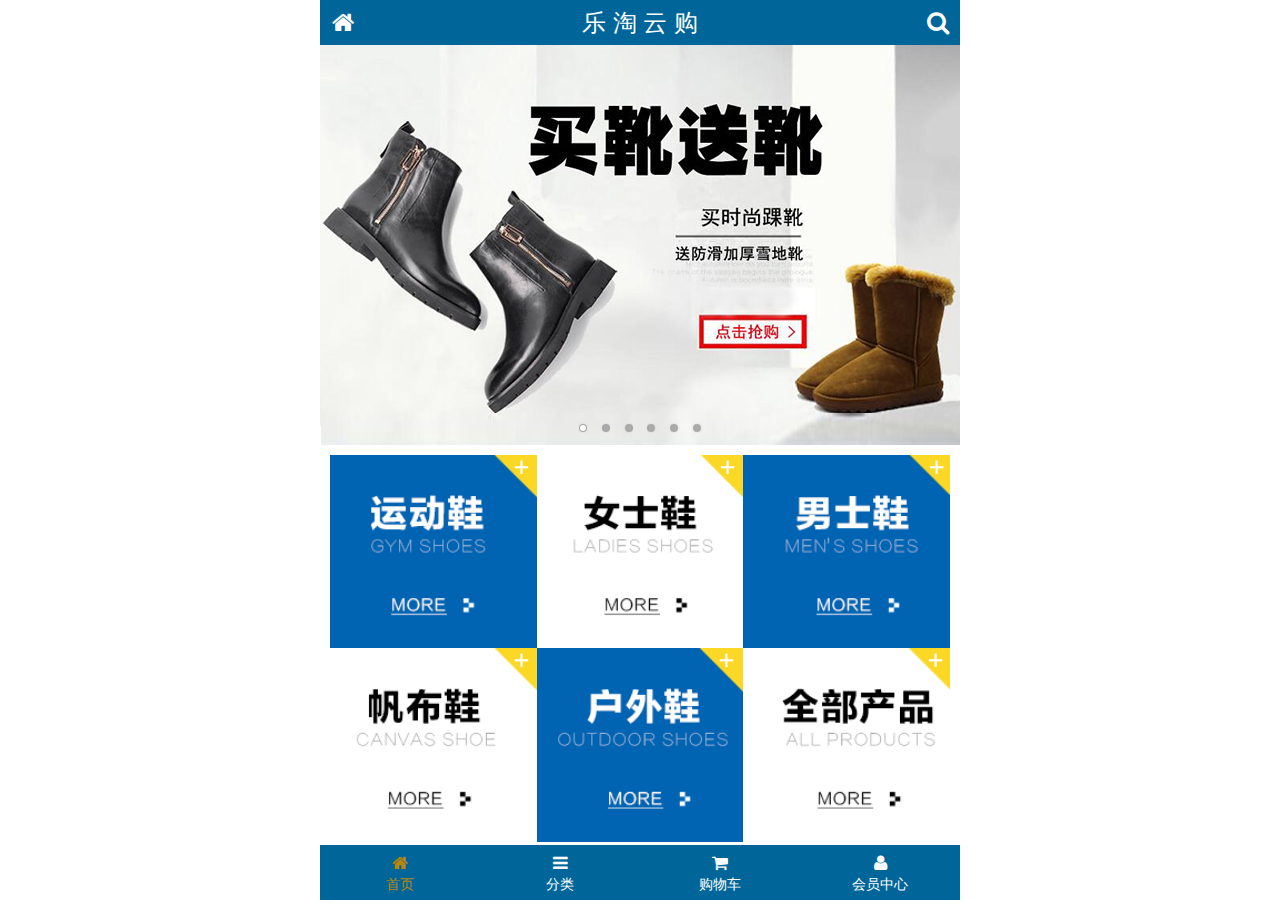
<file: public/mm/index.html>
<!DOCTYPE html>
<html>
<head lang="en">
    <meta charset="UTF-8">
    <meta name="viewport"
          content="width=device-width, user-scalable=no, initial-scale=1.0, maximum-scale=1.0, minimum-scale=1.0"/>
    <title>小乐淘首页</title>
    <link rel="stylesheet" href="lib/mui/css/mui.min.css"/>
    <link rel="stylesheet" href="lib/fa/css/font-awesome.min.css"/>
    <link rel="stylesheet" href="css/common.css"/>
    <link rel="stylesheet" href="css/index.css"/>
</head>
<body>
    <div class="container">
        <!--头部-->
        <div class="header">
            <a href="index.html" class="left"><span class="fa fa-home"></span></a>
            <h3>乐 淘 云 购</h3>
            <a href="#" class="right"><span class="fa fa-search"></span></a>
        </div>
        <!--主体部分-->
        <div class="main">
            <!--区域滚动-->
            <div class="mui-scroll-wrapper">
                <div class="mui-scroll">
                    <!--这里放置真实显示的DOM内容-->
                    <!--轮播图-->
                    <div class="mui-slider">
                        <div class="mui-slider-group mui-slider-loop">
                            <!--支持循环，需要重复图片节点-->
                            <div class="mui-slider-item mui-slider-item-duplicate"><a href="#"><img src="images/banner6.png" /></a></div>
                            <div class="mui-slider-item"><a href="#"><img src="images/banner1.png" /></a></div>
                            <div class="mui-slider-item"><a href="#"><img src="images/banner2.png" /></a></div>
                            <div class="mui-slider-item"><a href="#"><img src="images/banner3.png" /></a></div>
                            <div class="mui-slider-item"><a href="#"><img src="images/banner4.png" /></a></div>
                            <div class="mui-slider-item"><a href="#"><img src="images/banner5.png" /></a></div>
                            <div class="mui-slider-item"><a href="#"><img src="images/banner6.png" /></a></div>
                            <!--支持循环，需要重复图片节点-->
                            <div class="mui-slider-item mui-slider-item-duplicate"><a href="#"><img src="images/banner1.png" /></a></div>
                        </div>
                        <!--小圆点-->
                        <div class="mui-slider-indicator">
                            <div class="mui-indicator mui-active"></div>
                            <div class="mui-indicator"></div>
                            <div class="mui-indicator"></div>
                            <div class="mui-indicator"></div>
                            <div class="mui-indicator"></div>
                            <div class="mui-indicator"></div>
                        </div>
                    </div>
                    <!--导航-->
                    <div class="nav ">
                        <ul class="mui-clearfix">
                            <li><a href="#"><img src="images/nav1.png" /></a></li>
                            <li><a href="#"><img src="images/nav2.png" /></a></li>
                            <li><a href="#"><img src="images/nav3.png" /></a></li>
                            <li><a href="#"><img src="images/nav4.png" /></a></li>
                            <li><a href="#"><img src="images/nav5.png" /></a></li>
                            <li><a href="#"><img src="images/nav6.png" /></a></li>
                        </ul>
                    </div>
                    <!--产品部分-->
                    <div class="product">
                        <ul>
                            <li>
                                <a href="#"><img src="images/product.jpg" />
                                    <p class="mui-ellipsis-2">adidas阿迪达斯 男式 场下休闲篮球鞋S83700场下休闲篮球鞋S83700 </p>
                                    <div class="price">
                                        <span class="new">&yen;560</span>
                                        <span class="old">￥660</span>
                                    </div>

                                    <button class="mui-btn mui-btn-blue">立即购买</button>
                                </a>
                            </li>
                            <li>
                                <a href="#"><img src="images/product.jpg" />
                                    <p class="mui-ellipsis-2">adidas阿迪达斯 男式 场下休闲篮球鞋S83700场下休闲篮球鞋S83700 </p>
                                    <div class="price">
                                        <span class="new">&yen;560</span>
                                        <span class="old">￥660</span>
                                    </div>

                                    <button class="mui-btn mui-btn-blue">立即购买</button>
                                </a>
                            </li>
                            <li>
                                <a href="#"><img src="images/product.jpg" />
                                    <p class="mui-ellipsis-2">adidas阿迪达斯 男式 场下休闲篮球鞋S83700场下休闲篮球鞋S83700 </p>
                                    <div class="price">
                                        <span class="new">&yen;560</span>
                                        <span class="old">￥660</span>
                                    </div>

                                    <button class="mui-btn mui-btn-blue">立即购买</button>
                                </a>
                            </li>
                            <li>
                                <a href="#"><img src="images/product.jpg" />
                                    <p class="mui-ellipsis-2">adidas阿迪达斯 男式 场下休闲篮球鞋S83700场下休闲篮球鞋S83700 </p>
                                    <div class="price">
                                        <span class="new">&yen;560</span>
                                        <span class="old">￥660</span>
                                    </div>

                                    <button class="mui-btn mui-btn-blue">立即购买</button>
                                </a>
                            </li>
                        </ul>
                    </div>
                </div>
            </div>
        </div>
        <!--底部-->
        <div class="footer">
            <ul class="mui-clearfix">
                <li ><a href="index.html" class="now"><span class="fa fa-home"></span><p>首页</p></a></li>
                <li><a href="category.html"><span class="fa fa-bars"></span><p>分类</p></a></li>
                <li><a href="#"><span class="fa fa-shopping-cart"></span><p>购物车</p></a></li>
                <li><a href="#"><span class="fa fa-user"></span><p>会员中心</p></a></li>
            </ul>
        </div>
    </div>

    <script src="lib/mui/js/mui.min.js"></script>
    <script src="js/common.js"></script>
</body>
</html>
</file>
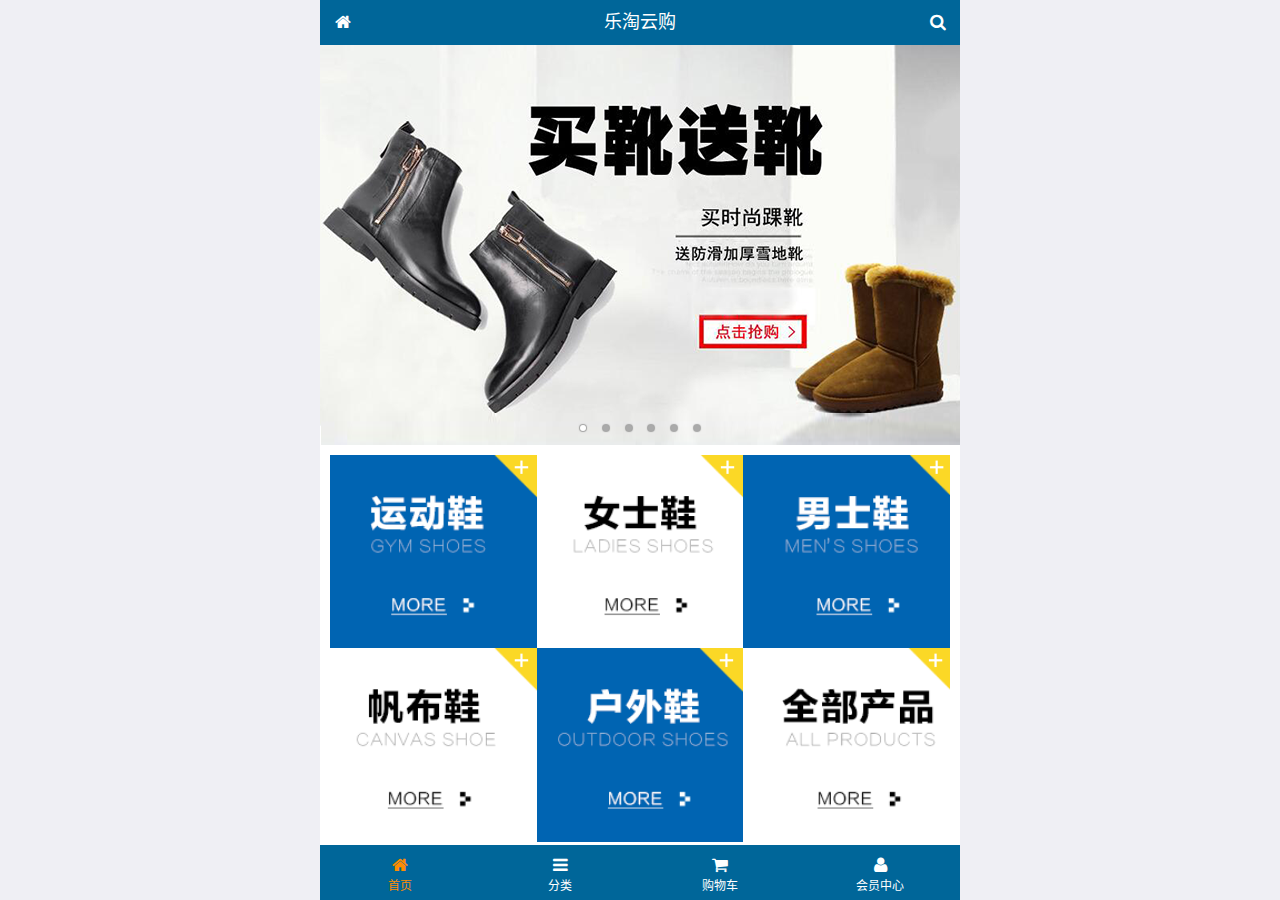
<file: public/mobile/index.html>
<!DOCTYPE html>
<html lang="zh-CN">
<head>
  <meta charset="UTF-8">
  <meta name="viewport"
        content="width=device-width, user-scalable=no, initial-scale=1.0, maximum-scale=1.0, minimum-scale=1.0">
  <title>乐淘商城-首页</title>
  <link rel="icon" href="favicon.ico" type="image/x-icon">
  <link rel="stylesheet" href="lib/mui/css/mui.css">
  <link rel="stylesheet" href="lib/fa/css/font-awesome.css">
  <link rel="stylesheet" href="css/common.css">
  <link rel="stylesheet" href="css/index.css">

</head>
<body>

<div class="lt_container">
  
  <div class="lt_header">
    <a class="icon_left" href="index.html"><span class="fa fa-home"></span></a>
    <h4>乐淘云购</h4>
    <a class="icon_right" href="search.html"><span class="fa fa-search"></span></a>
  </div>

  <div class="lt_main">

    <!--滚动容器的父盒子-->
    <div class="mui-scroll-wrapper">
      <!--子盒子-->
      <div class="mui-scroll">
        <!--这里放置真实显示的DOM内容-->

        <!--轮播图-->
        <div class="mui-slider">
          <div class="mui-slider-group mui-slider-loop">
          <div class="mui-slider-item mui-slider-item-duplicate"><a href="#"><img src="images/banner6.png" /></a></div>
          <div class="mui-slider-item"><a href="#"><img src="images/banner1.png" /></a></div>
          <div class="mui-slider-item"><a href="#"><img src="images/banner2.png" /></a></div>
          <div class="mui-slider-item"><a href="#"><img src="images/banner3.png" /></a></div>
          <div class="mui-slider-item"><a href="#"><img src="images/banner4.png" /></a></div>
          <div class="mui-slider-item"><a href="#"><img src="images/banner5.png" /></a></div>
          <div class="mui-slider-item"><a href="#"><img src="images/banner6.png" /></a></div>
          <div class="mui-slider-item mui-slider-item-duplicate"><a href="#"><img src="images/banner1.png" /></a></div>
        </div>
          <div class="mui-slider-indicator">
            <div class="mui-indicator mui-active"></div>
            <div class="mui-indicator"></div>
            <div class="mui-indicator"></div>
            <div class="mui-indicator"></div>
            <div class="mui-indicator"></div>
            <div class="mui-indicator"></div>
          </div>
        </div>

        <!--导航栏-->
        <div class="lt_nav">

          <ul class="mui-clearfix">
            <li><a href="#"><img src="images/nav1.png" alt=""></a></li>
            <li><a href="#"><img src="images/nav2.png" alt=""></a></li>
            <li><a href="#"><img src="images/nav3.png" alt=""></a></li>
            <li><a href="#"><img src="images/nav4.png" alt=""></a></li>
            <li><a href="#"><img src="images/nav5.png" alt=""></a></li>
            <li><a href="#"><img src="images/nav6.png" alt=""></a></li>
          </ul>

        </div>
        
        
        <!--商品区域-->
        <div class="lt_product mui-clearfix">
  
          <a href="#" class="item">
            <img src="images/product.jpg" alt="">
            <p class="mui-ellipsis-2">adidas阿迪达斯 男式 场下休闲篮球鞋S83700场下休闲篮球鞋S83700 </p>
            <p>
              <span class="price">&yen;560</span>
              <span class="oldPrice">&yen;580</span>
            </p>
            <button class="mui-btn mui-btn-blue">立即购买</button>
          </a>
          <a href="#" class="item">
            <img src="images/product.jpg" alt="">
            <p class="mui-ellipsis-2">adidas阿迪达斯 男式 场下休闲篮球鞋S83700场下休闲篮球鞋S83700 </p>
            <p>
              <span class="price">&yen;560</span>
              <span class="oldPrice">&yen;580</span>
            </p>
            <button class="mui-btn mui-btn-blue">立即购买</button>
          </a>
          <a href="#" class="item">
            <img src="images/product.jpg" alt="">
            <p class="mui-ellipsis-2">adidas阿迪达斯 男式 场下休闲篮球鞋S83700场下休闲篮球鞋S83700 </p>
            <p>
              <span class="price">&yen;560</span>
              <span class="oldPrice">&yen;580</span>
            </p>
            <button class="mui-btn mui-btn-blue">立即购买</button>
          </a>
          <a href="#" class="item">
            <img src="images/product.jpg" alt="">
            <p class="mui-ellipsis-2">adidas阿迪达斯 男式 场下休闲篮球鞋S83700场下休闲篮球鞋S83700 </p>
            <p>
              <span class="price">&yen;560</span>
              <span class="oldPrice">&yen;580</span>
            </p>
            <button class="mui-btn mui-btn-blue">立即购买</button>
          </a>
          
        </div>

      </div>
    </div>

  </div>

  <div class="lt_footer">
    <ul class="mui-clearfix">
      <li class="now">
        <a href="index.html">
          <span class="fa fa-home"></span>
          <p>首页</p>
        </a>
      </li>
      <li>
        <a href="category.html">
          <span class="fa fa-bars"></span>
          <p>分类</p>
        </a>
      </li>
      <li>
        <a href="cart.html">
          <span class="fa fa-shopping-cart"></span>
          <p>购物车</p>
        </a>
      </li>
      <li>
        <a href="user.html">
          <span class="fa fa-user"></span>
          <p>会员中心</p>
        </a>
      </li>
    </ul>
  </div>
  
</div>


<script src="lib/mui/js/mui.js"></script>
<script src="js/common.js"></script>
</body>
</html>
</file>
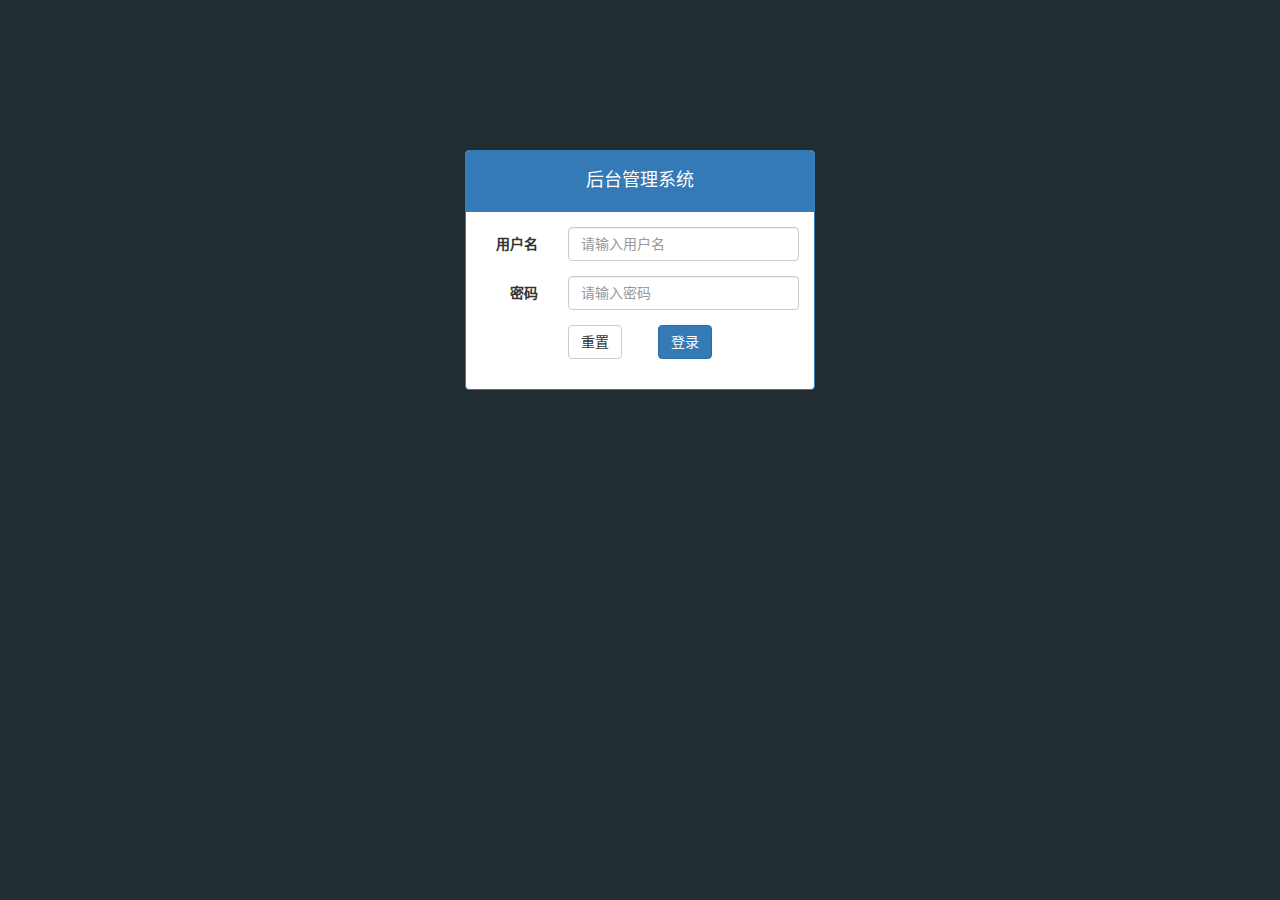
<file: public/manage/login.html>
<!DOCTYPE html>
<html lang="zh-CN">
<head>
  <meta charset="UTF-8">
  <title>乐淘管理系统-登录</title>
  <link rel="stylesheet" href="lib/bootstrap/css/bootstrap.css">
  <link rel="stylesheet" href="lib/bootstrap-validator/css/bootstrapValidator.css">
  <link rel="stylesheet" href="lib/nprogress/nprogress.css">
  <link rel="stylesheet" href="css/common.css">
</head>
<body class="body_bg">


<div class="container">
  <div class="col-md-4 col-md-offset-4">
    <div class="panel panel-primary mt_150">
      <div class="panel-heading">
        <h4>后台管理系统</h4>
      </div>
      <div class="panel-body">
        <form class="form-horizontal">
          <div class="form-group">
            <label for="username" class="col-sm-3 control-label">用户名</label>
            <div class="col-sm-9">
              <input type="text" autocomplete="off" name="username" class="form-control" id="username" placeholder="请输入用户名">
            </div>
          </div>
          <div class="form-group">
            <label for="password" class="col-sm-3 control-label">密码</label>
            <div class="col-sm-9">
              <input type="password" name="password" class="form-control" id="password" placeholder="请输入密码">
            </div>
          </div>
          <div class="form-group">
            <div class="col-sm-offset-3 col-sm-6">
              <button type="reset" class="btn btn-default pull-left">重置</button>
              <button type="submit" class="btn btn-primary pull-right">登录</button>
            </div>
          </div>
        </form>
      </div>
    </div>
  </div>
</div>



<script src="lib/jquery/jquery.js"></script>
<script src="lib/bootstrap/js/bootstrap.js"></script>
<script src="lib/bootstrap-validator/js/bootstrapValidator.js"></script>
<script src="lib/nprogress/nprogress.js"></script>
<script src="js/common.js"></script>
<script src="js/login.js"></script>
</body>
</html>
</file>
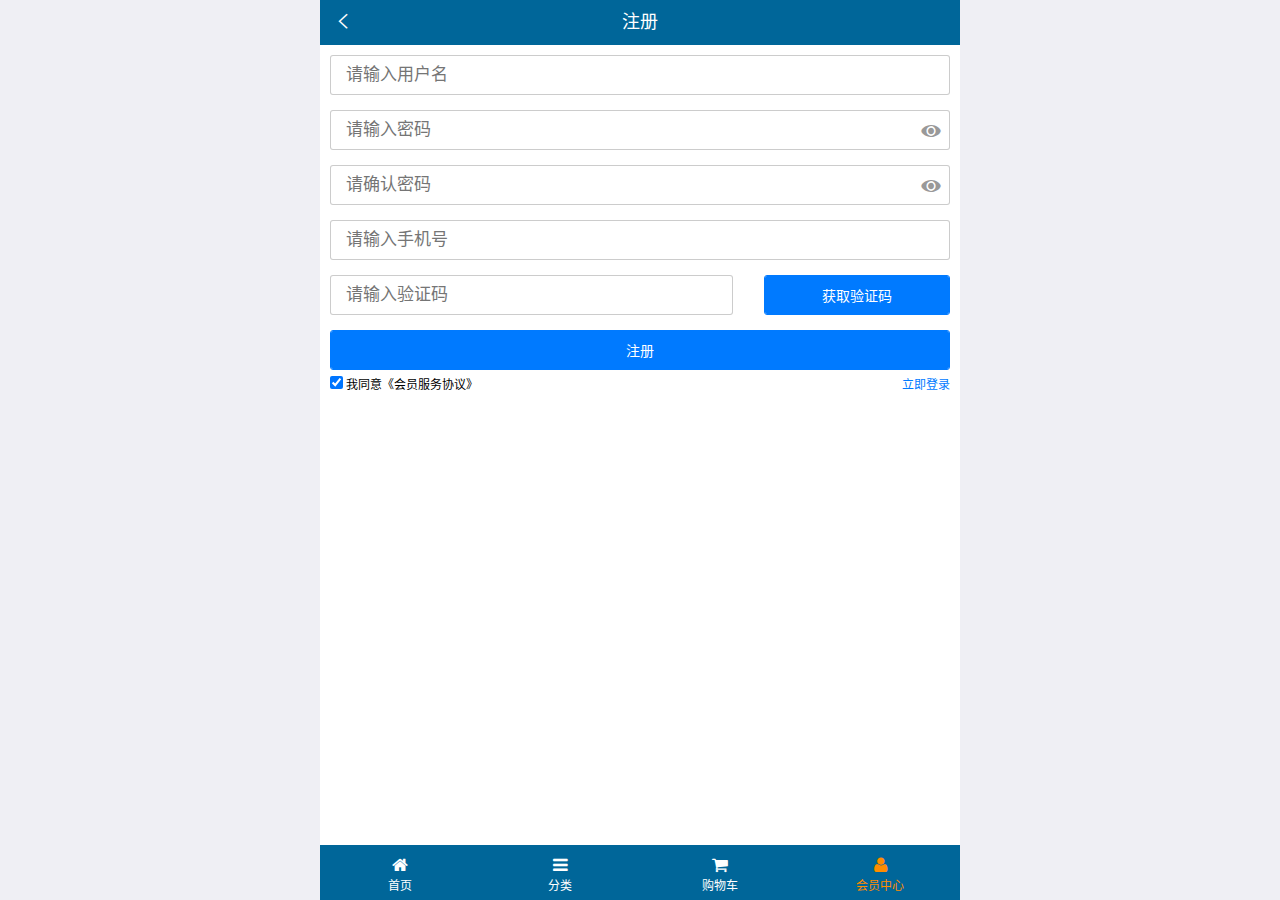
<file: public/mobile/register.html>
<!DOCTYPE html>
<html lang="zh-CN">
<head>
  <meta charset="UTF-8">
  <meta name="viewport"
        content="width=device-width, user-scalable=no, initial-scale=1.0, maximum-scale=1.0, minimum-scale=1.0">
  <title>乐淘商城-会员中心</title>
  <link rel="icon" href="favicon.ico" type="image/x-icon">
  <link rel="stylesheet" href="lib/mui/css/mui.css">
  <link rel="stylesheet" href="lib/fa/css/font-awesome.css">
  <link rel="stylesheet" href="css/common.css">
  <link rel="stylesheet" href="css/register.css">

</head>
<body>

<div class="lt_container">
  
  <div class="lt_header">
    <a class="icon_left" href="javascript:history.go(-1);"><span class="mui-icon mui-icon-arrowleft"></span></a>
    <h4>注册</h4>
  </div>

  <div class="lt_main">

    <form class="myform">
      <div class="mui-input-row">
        <input type="text" name="username" class="mui-input-clear" placeholder="请输入用户名">
      </div>
      <div class="mui-input-row">
        <input type="password" name="password" class="mui-input-password" placeholder="请输入密码">
      </div>
      <div class="mui-input-row">
        <input type="password" name="repassword" class="mui-input-password" placeholder="请确认密码">
      </div>
      <div class="mui-input-row">
        <input type="text" name="mobile" class="mui-input-clear" placeholder="请输入手机号">
      </div>

      <div class="mui-input-row vcode_wrap">
        <input type="text" name="vCode" class="mui-input-clear" placeholder="请输入验证码">
        <button class="mui-btn mui-btn-primary btn_vcode">获取验证码</button>
      </div>

      <div class="mui-input-row">
        <button class="mui-btn mui-btn-primary mui-block btn_register">注册</button>
      </div>

      <div class="mui-input-row tips">
        <span class="mui-pull-left">
          <input type="checkbox" checked>
          我同意《会员服务协议》
        </span>

        <span class="mui-pull-right">
          <a href="login.html">立即登录</a>
        </span>
      </div>


    </form>

  </div>

  <div class="lt_footer">
    <ul class="mui-clearfix">
      <li>
        <a href="index.html">
          <span class="fa fa-home"></span>
          <p>首页</p>
        </a>
      </li>
      <li>
        <a href="category.html">
          <span class="fa fa-bars"></span>
          <p>分类</p>
        </a>
      </li>
      <li>
        <a href="cart.html">
          <span class="fa fa-shopping-cart"></span>
          <p>购物车</p>
        </a>
      </li>
      <li class="now">
        <a href="user.html">
          <span class="fa fa-user"></span>
          <p>会员中心</p>
        </a>
      </li>
    </ul>
  </div>
  
</div>


<script src="lib/mui/js/mui.js"></script>
<script src="lib/zepto/zepto.min.js"></script>
<script src="lib/artTemplate/template-web.js"></script>
<script src="js/common.js"></script>
<script src="js/register.js"></script>
</body>
</html>
</file>
<file: public/mm/css/common.css>
@charset "UTF-8";
html,
body {
    height: 100%;
    background-color: #fff;
}
* {
    margin:0;
    padding:0;
}
ul,ol{
    list-style: none;
}
img {
    width: 100%;
    display: block;
}
.container {
    width: 100%;
    height: 100%;
    min-width: 320px;
    max-width: 640px;
    margin: 0 auto;
    /*background-color: pink;*/
    padding-top:45px;
    padding-bottom: 55px;
    position: relative;
}
.header {
    width: 100%;
    height: 45px;
    background-color: #069;
    position: absolute;
    top:0;
    left:0;
}
.header h3 {
    text-align: center;
    color:#fff;
    line-height: 45px;
    margin: 0 auto;
    font-weight: 500;

}
.header a {
    position: absolute;
    width: 45px;
    height: 45px;
    font-size: 24px;
    color:#fff;
    text-align: center;
    line-height: 45px;
    left:0;
    top:0;
}
.header .right {
    left:auto;
    right:0;
}
/*底部*/
.footer {
    width: 100%;
    height: 55px;
    position: absolute;
    bottom:0;
    background-color: #069;
}
.footer li {
    width: 25%;
    float: left;
    text-align: center;
    padding-top:8px;
}
.footer li a {
    color:#fff;
}
.footer li a p{
    color:#fff;
}
.footer li a.now {
    color:darkgoldenrod;
}
.footer li a.now p {
    color:darkgoldenrod;
}
/*主体部分*/
.main {
    width: 100%;
    height: 100%;
    position: relative;
    top:0;
}
</file>
<file: public/mm/css/index.css>
@charset "UTF-8";
.nav {
    padding:10px;
}
.nav li {
    float: left;
    width: 33.33%;
}
/*产品模块*/
.product {
    padding:10px;
}
.product li {
    float: left;
    width: 48%;
    border: 1px solid #ccc;
    padding:10px;
    margin-bottom: 10px;
}
.product li:nth-child(odd){
    margin-right: 4%;
}
.product li a {
    text-align: center;
}
.product li .new,
.product li .old {
    font-size: 14px;
    color:#9d9d9d;
}
.product li .new {
    color:red;
}
.product li .old {
    text-decoration: line-through;
}
.product li button {
    display: block;
    margin: 10px auto 0;
}
</file>
<file: public/mobile/css/common.css>
@charset "UTF-8";

html,body {
  height: 100%;
}

* {
  margin: 0;
  padding: 0;
  list-style: none;
}

img {
  width: 100%;
  display: block;
}

.lt_container {
  width: 100%;
  height: 100%;
  max-width: 640px;
  min-width: 320px;
  margin: 0 auto;
  position: relative;
  padding-top: 45px;
  padding-bottom: 55px;
}

.lt_header {
  width: 100%;
  height: 45px;
  background-color: #069;
  position: absolute;
  top: 0;
}


.lt_header .icon_left,
.lt_header .icon_right{
  height: 45px;
  width: 45px;
  position: absolute;
  top: 0;
  color: #fff;
  text-align: center;
  line-height: 45px;
}

.lt_header h4 {
  text-align: center;
  line-height: 45px;
  color: #fff;
  font-weight: 400;
  margin: 0;
}

.lt_header .icon_left {
  left: 0;
}

.lt_header .icon_right {
  right: 0;
}




.lt_footer {
  width: 100%;
  height: 55px;
  background-color: #069;
  position: absolute;
  bottom: 0;
}


.lt_footer li {
  float: left;
  width: 25%;
  text-align: center;
  padding-top: 10px;
}

/*这句话是什么意思  必须是.lt_footer下的li并且还要有now这个类才会生效*/
.lt_footer li.now a{
  color: darkorange;
}

.lt_footer li.now p {
  color: darkorange;
}

.lt_footer a {
  color: #fff;
}

.lt_footer p {
  color: #fff;
  font-size: 12px;
  margin: 0;
}



.lt_main {
  width: 100%;
  height: 100%;
  background-color: #fff;
  /*可以保证，所有的内容全部都是在main内部*/
  overflow: hidden;
  position: relative;
}



.lt_product {
  padding: 10px;
}

.lt_product .item {
  display: block;
  float: left;
  width: 48%;
  border: 1px solid #ccc;
  padding: 10px;
  text-align: center;
  margin-bottom: 10px;
}

.lt_product .item:nth-child(odd){
  margin-right: 4%;
}

.lt_product .item .proName {
  height: 39px;
}

.lt_product .item .price {
  color: red;
}

.lt_product .item .oldPrice {
  text-decoration: line-through;
}



.lt_search {
  padding: 10px;
  position: relative;
}

.lt_search .search_input {
  height: 34px;
  border: 1px solid #007aff;
  font-size: 12px;
  border-radius: 5px;
  margin: 0;
}

.lt_search .search_btn {
  position: absolute;
  right: 10px;
  top: 10px;
  border-radius: 0 5px 5px 0;
}
</file>
<file: public/mobile/css/index.css>
@charset "UTF-8";

.lt_nav {
  padding: 10px;
}

.lt_nav li {
  width: 33.33%;
  float: left;
}
</file>
<file: public/manage/lib/nprogress/nprogress.css>
/* Make clicks pass-through */
#nprogress {
  pointer-events: none;
}

#nprogress .bar {
  background: greenyellow;

  position: fixed;
  z-index: 10000;
  top: 0;
  left: 0;

  width: 100%;
  height: 2px;
}

/* Fancy blur effect */
#nprogress .peg {
  display: block;
  position: absolute;
  right: 0px;
  width: 100px;
  height: 100%;
  box-shadow: 0 0 10px #29d, 0 0 5px #29d;
  opacity: 1.0;

  -webkit-transform: rotate(3deg) translate(0px, -4px);
      -ms-transform: rotate(3deg) translate(0px, -4px);
          transform: rotate(3deg) translate(0px, -4px);
}

/* Remove these to get rid of the spinner */
#nprogress .spinner {
  display: block;
  position: fixed;
  z-index: 1031;
  top: 15px;
  right: 15px;
}

#nprogress .spinner-icon {
  width: 18px;
  height: 18px;
  box-sizing: border-box;

  border: solid 2px transparent;
  border-top-color: #29d;
  border-left-color: #29d;
  border-radius: 50%;

  -webkit-animation: nprogress-spinner 400ms linear infinite;
          animation: nprogress-spinner 400ms linear infinite;
}

.nprogress-custom-parent {
  overflow: hidden;
  position: relative;
}

.nprogress-custom-parent #nprogress .spinner,
.nprogress-custom-parent #nprogress .bar {
  position: absolute;
}

@-webkit-keyframes nprogress-spinner {
  0%   { -webkit-transform: rotate(0deg); }
  100% { -webkit-transform: rotate(360deg); }
}
@keyframes nprogress-spinner {
  0%   { transform: rotate(0deg); }
  100% { transform: rotate(360deg); }
}
</file>
<file: public/manage/css/common.css>
@charset "UTF-8";
html,body {
  height: 100%;
}

a {
  text-decoration: none;
}

/*lv ha*/
a:link, a:visited, a:hover, a:active {
  text-decoration: none;
}


* {
  margin: 0;
  padding: 0;
  list-style: none;
}

.table.table-bordered td {
  text-align: center;
  vertical-align: middle;
}


.body_bg{
  background-color: #222d32;
}

.mt_150{
  margin-top: 150px;
}

.mb_20 {
  margin-bottom: 20px;
}

.panel h4 {
  text-align: center;
}


/*侧边栏*/
.lt_aside {
  width: 180px;
  height: 100%;
  background-color: #222d32;
  position: fixed;
  top: 0;
  left: 0;
  transition: all 1s;
  z-index: 999;
}

.lt_aside.now {
  left: -180px;
}

.lt_aside .brand a {
  display: block;
  width: 180px;
  height: 50px;
  background-color: #367fa9;
  text-align: center;
  line-height: 50px;
  font-size: 24px;
  color: #fff;
}

.lt_aside .user {
  width: 180px;
  height: 150px;
}

.lt_aside .user img {
  width: 80px;
  height: 80px;
  display: block;
  border-radius: 50%;
  margin: 30px auto 0;
}

.lt_aside .user p {
  height: 40px;
  line-height: 40px;
  color: #fff;
  text-align: center;
  font-size: 16px;
}

.lt_aside .nav a {
  display: block;
  height: 40px;
  line-height: 40px;
  padding-left: 30px;
  color: #ccc;
  border: 3px solid transparent;
}

.lt_aside .nav .child a {
  padding-left: 50px;
}

.lt_aside .nav a.now {
  border-left-color: #069;
  background-color: #1d1f21;
  color: #fff;
}


/*主体区样式*/
.lt_main {
  height: 100%;
  width: 100%;
  padding-left: 180px;
  transition: all 1s;
  padding-top: 70px;
}

.lt_main.now {
  padding-left: 0;
}

.lt_topbar {
  height: 50px;
  background-color: #3c8dbc;
  padding: 0 20px 0 200px;
  margin-bottom: 20px;
  position: fixed;
  width: 100%;
  top: 0;
  left: 0;
  z-index: 998;
  transition: all 1s;
}

.lt_topbar.now {
  padding-left: 20px;
}

.lt_topbar a {
  font-size: 16px;
  color: #fff;
  line-height: 50px;
}

/*报表*/
.pic_left,
.pic_right {
  width: 45%;
  height: 400px;
}


.fileupload_box {
  width: 82px;
  height: 34px;
  position: relative;
}

.fileupload_box:hover button {
  color: #333;
  background-color: #e6e6e6;
  border-color: #adadad;
}

.fileupload_box input {
  position: absolute;
  top: 0;
  left: 0;
  width: 100%;
  height: 100%;
  opacity: 0;
}
</file>
<file: public/mobile/css/register.css>
@charset "UTF-8";
.myform {
  padding: 10px;
}

.vcode_wrap input {
  width: 65%;
}

.vcode_wrap button.mui-btn {
  width: 30%;
  padding: 0;
  margin: 0;
  height: 40px;
  line-height: 40px;
}

.myform .btn_vcode.disabled {
  background-color: #999;
  border-color: #999;
}

.myform .btn_register {
  width: 100%;
  padding: 0;
  margin: 0;
  height: 40px;
  line-height: 40px;
}

.myform .tips {
  font-size: 12px;
  height: 30px;
  line-height: 30px;
}
</file>
<file: public/manage/lib/bootstrap-validator/css/bootstrapValidator.css>
/**
 * BootstrapValidator (http://bootstrapvalidator.com)
 * The best jQuery plugin to validate form fields. Designed to use with Bootstrap 3
 *
 * @author      http://twitter.com/nghuuphuoc
 * @copyright   (c) 2013 - 2014 Nguyen Huu Phuoc
 * @license     MIT
 */

.bv-form .help-block {
    margin-bottom: 0;
}
.bv-form .tooltip-inner {
    text-align: left;
}
.nav-tabs li.bv-tab-success > a {
    color: #3c763d;
}
.nav-tabs li.bv-tab-error > a {
    color: #a94442;
}
</file>
